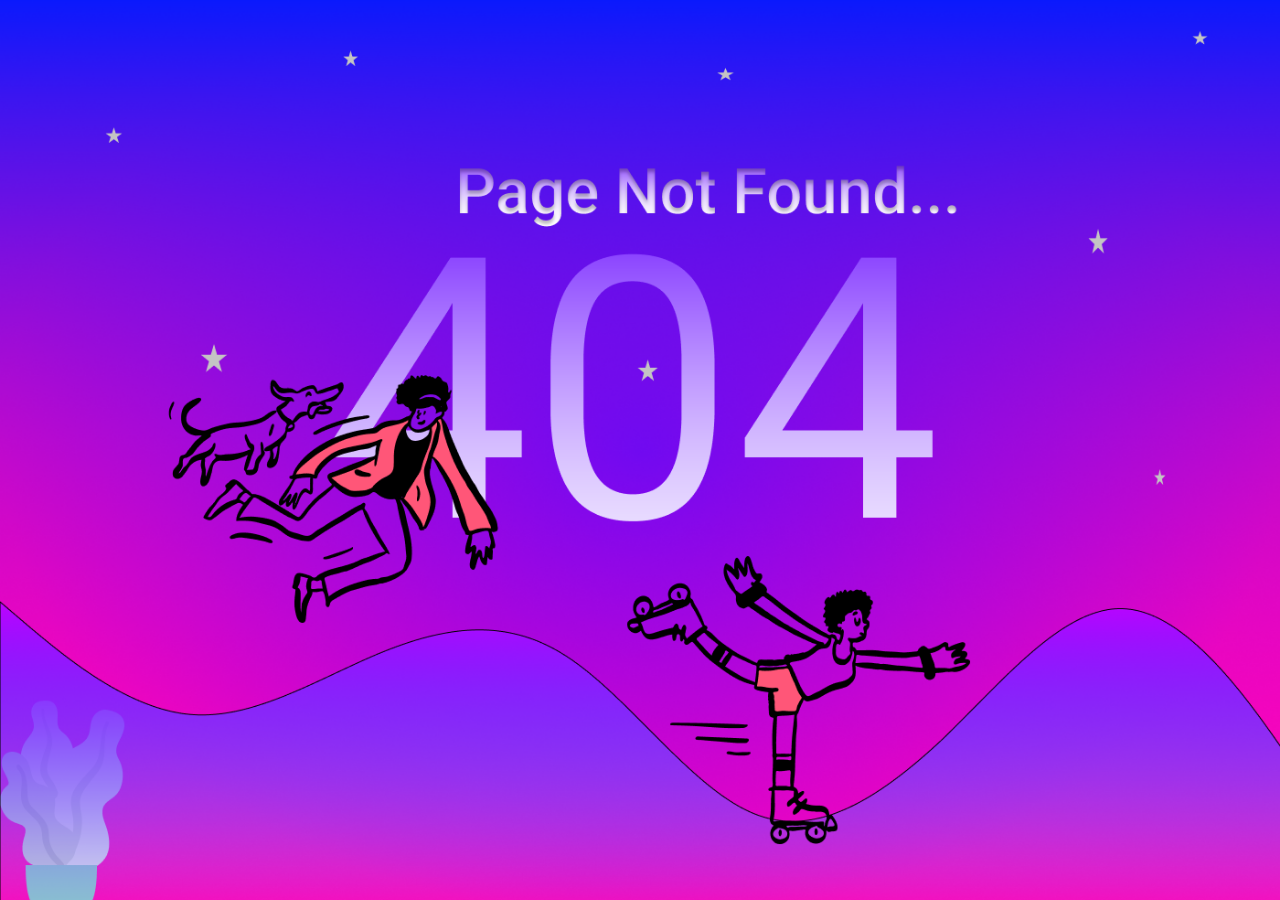
<file: 404/index.html>
<meta name="viewport" content="width=device-width, initial-scale=1.0">
<body class=body>

    </body>
    <style>
        .body
        {
            background-image: url("404.png");
            background-repeat: no-repeat;
            background-size:cover;
            background-position: center;
        }
        @media screen and (max-width:600px) {
         
            .body
        {
            background-image: url("4041.png");
            background-repeat: no-repeat;
            background-size:cover;
            background-position: center;
        } 
        } 
    </style>
</file>
